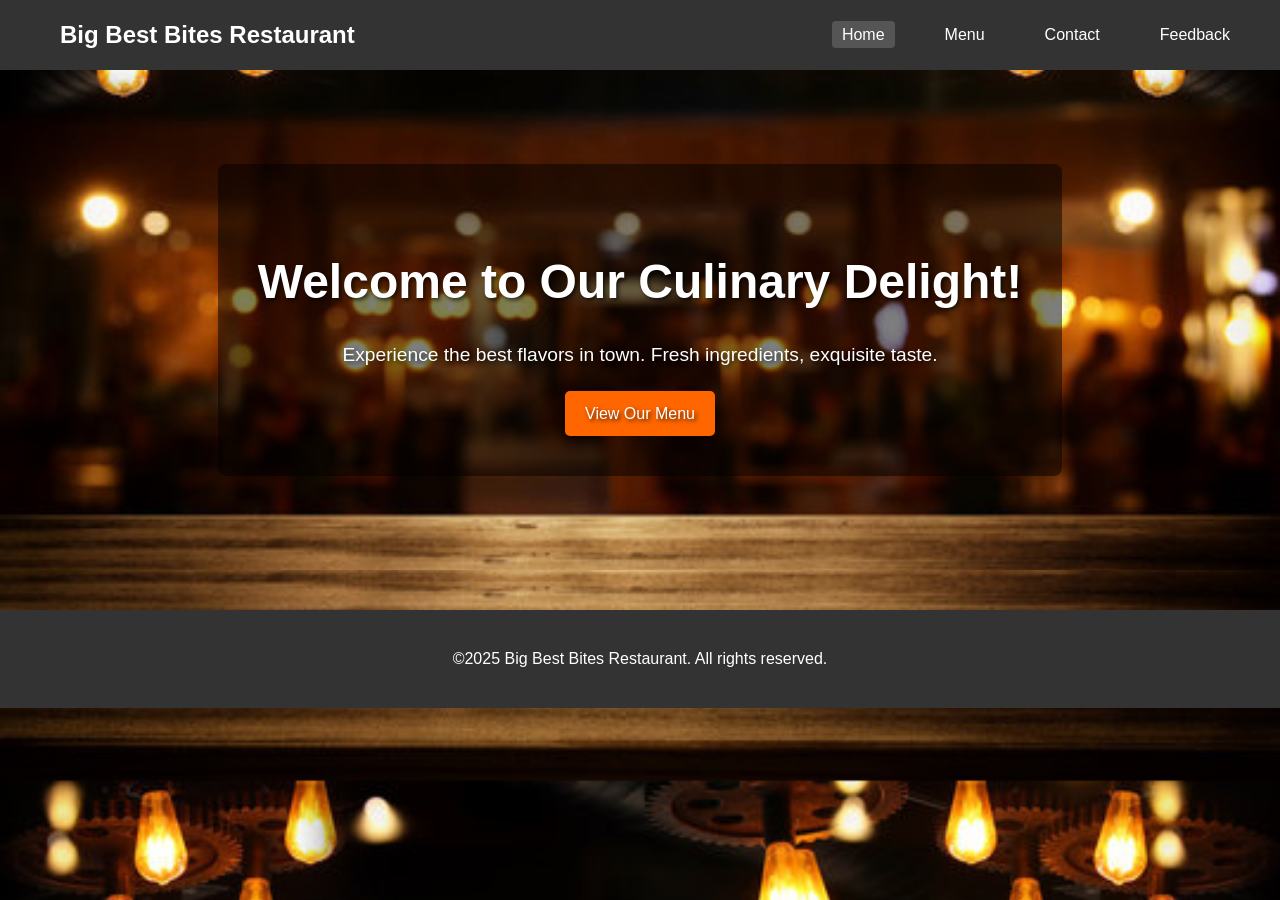
<file: index.html>
<!DOCTYPE html>
<html lang="en">
<head>
  <meta charset="UTF-8" />
  <meta name="viewport" content="width=device-width, initial-scale=1" />
  <title>Big Best Bites Restaurant - Home</title>
  <link rel="stylesheet" href="style.css" />
</head>
<body>
  <header>
    <nav>
      <h1>Big Best Bites Restaurant</h1>
      <ul class="nav-links">
        <li><a href="index.html" class="active">Home</a></li>
        <li><a href="menu.html">Menu</a></li>
        <li><a href="contact.html">Contact</a></li>
        <li><a href="feedback.html">Feedback</a></li>
      </ul>
    </nav>
  </header>

  <main>
    <section id="hero">
      <div class="hero-content">
        <h2>Welcome to Our Culinary Delight!</h2>
        <p>Experience the best flavors in town. Fresh ingredients, exquisite taste.</p>
        <a href="menu.html" class="btn">View Our Menu</a>
      </div>
    </section>
  </main>

  <footer>
    <p>&copy;2025 Big Best Bites Restaurant. All rights reserved.</p>
  </footer>
</body>
</html>
</file>
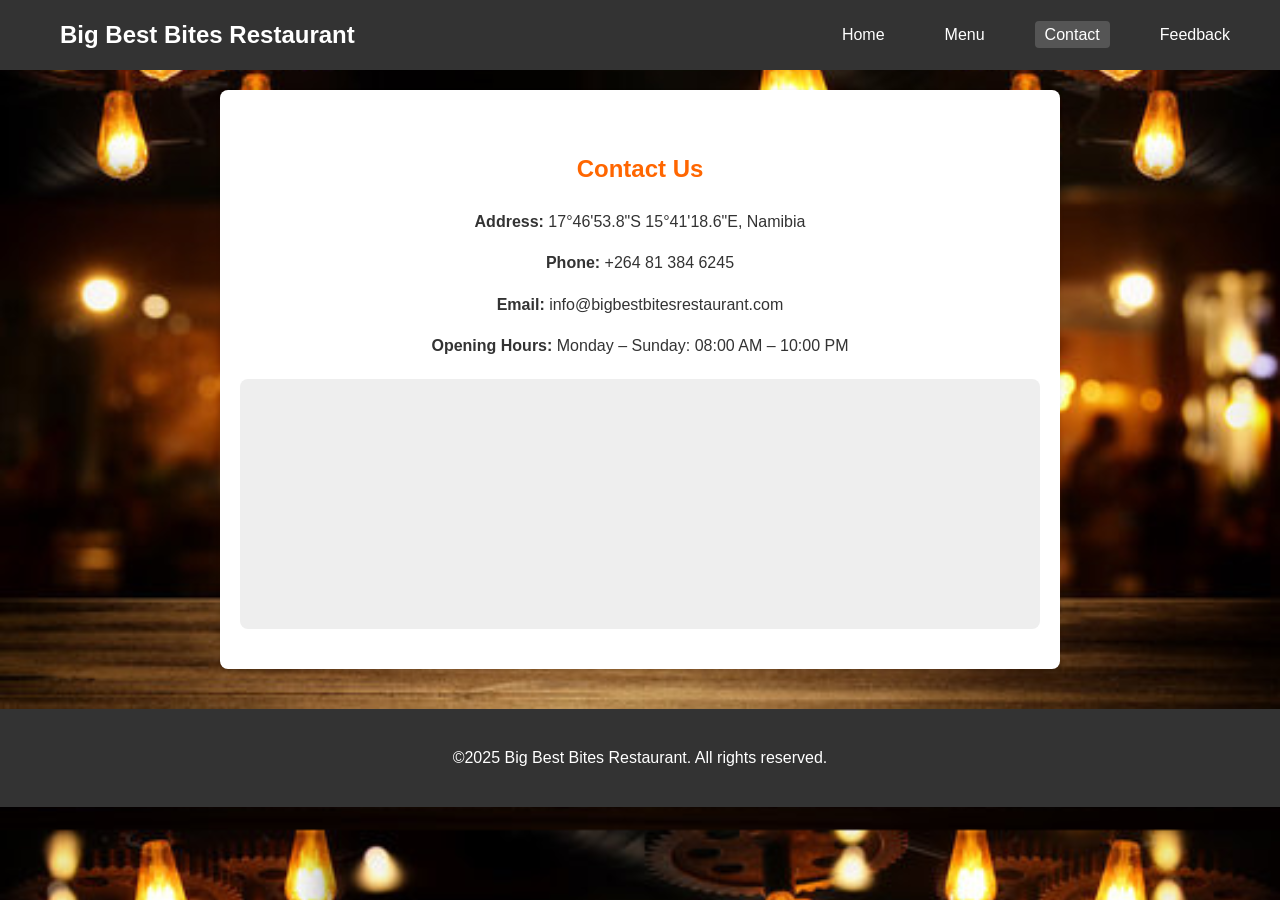
<file: contact.html>
<!DOCTYPE html>
<html lang="en">
<head>
  <meta charset="UTF-8" />
  <meta name="viewport" content="width=device-width, initial-scale=1" />
  <title>Big Best Bites Restaurant - Contact</title>
  <link rel="stylesheet" href="style.css" />
</head>
<body>
  <header>
    <nav>
      <h1>Big Best Bites Restaurant</h1>
      <ul class="nav-links">
        <li><a href="index.html">Home</a></li>
        <li><a href="menu.html">Menu</a></li>
        <li><a href="contact.html" class="active">Contact</a></li>
        <li><a href="feedback.html">Feedback</a></li>
      </ul>
    </nav>
  </header>

  <main>
    <section id="contact-section" class="contact">
      <h2>Contact Us</h2>
      
      <!-- Location Information -->
      <div class="contact-details">
        <p><strong>Address:</strong> 17°46'53.8"S 15°41'18.6"E, Namibia</p>
        <p><strong>Phone:</strong> +264 81 384 6245</p>
        <p><strong>Email:</strong> info@bigbestbitesrestaurant.com</p>
        <p><strong>Opening Hours:</strong> Monday – Sunday: 08:00 AM – 10:00 PM</p>
      </div>

      <!-- Google Maps Embed for exact coordinates -->
      <div class="map-placeholder">
        <iframe 
          src="https://www.google.com/maps/embed?pb=!1m17!1m12!1m3!1d3800.000000000000!2d15.688493!3d-17.781604!2m3!1f0!0f0!3f0!3m2!1i1024!2i768!4f13.1!3m2!1m1!2zMTfCsDQ2JzUzLjgiUyAxNcKwNDEnMTguNiJF!5e0!3m2!1sen!2sna!4v1700000000000!5m2!1sen!2sna" 
          width="100%" 
          height="100%" 
          style="border:0;" 
          allowfullscreen="" 
          loading="lazy" 
          referrerpolicy="no-referrer-when-downgrade">
        </iframe>
      </div>
    </section>
  </main>

  <footer>
    <p>&copy;2025 Big Best Bites Restaurant. All rights reserved.</p>
  </footer>
</body>
</html>
</file>
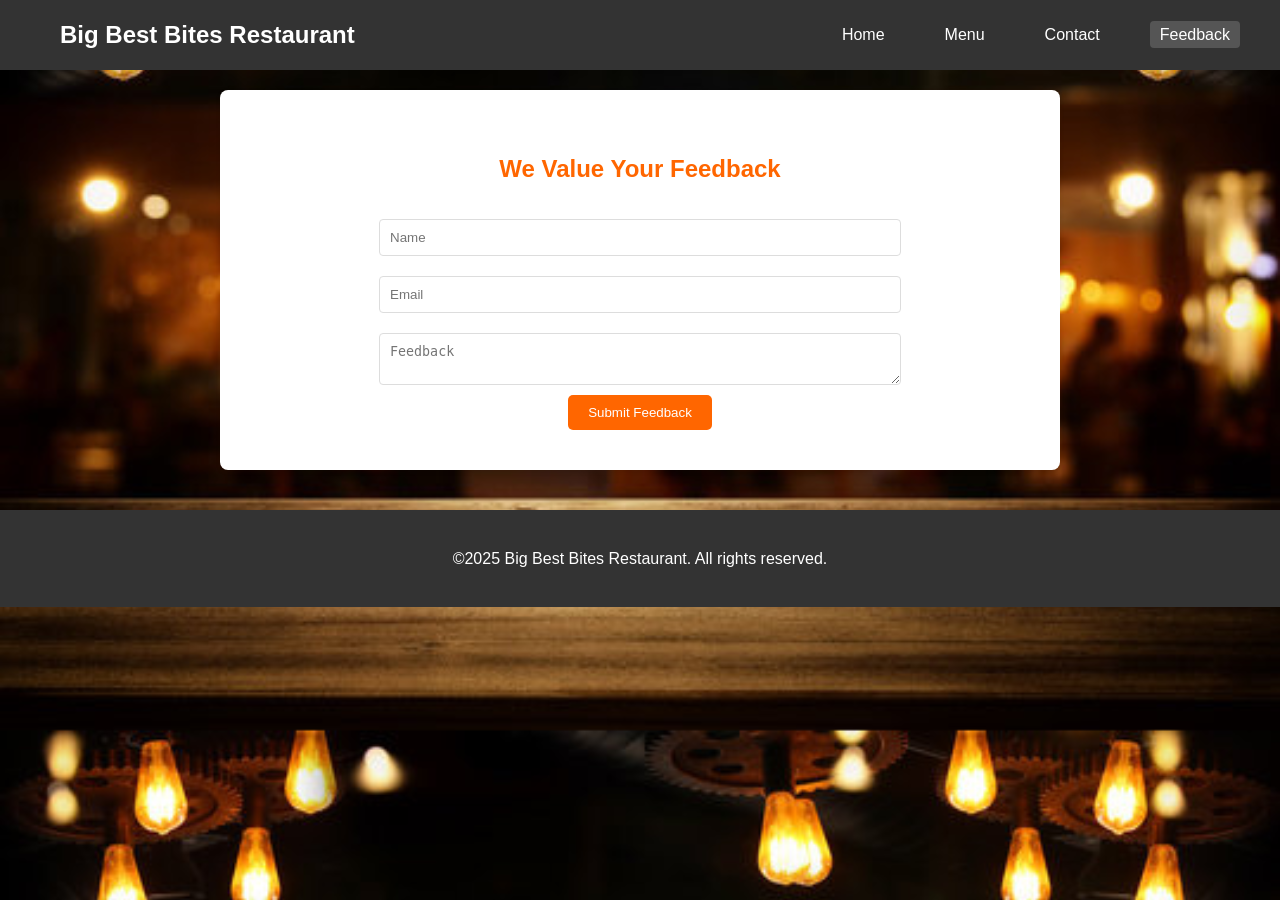
<file: feedback.html>
<!DOCTYPE html>
<html lang="en">
<head>
  <meta charset="UTF-8" />
  <meta name="viewport" content="width=device-width, initial-scale=1" />
  <title>Big Best Bites Restaurant - Feedback</title>
  <link rel="stylesheet" href="style.css" />
</head>
<body>
  <header>
    <nav>
      <h1>Big Best Bites Restaurant</h1>
      <ul class="nav-links">
        <li><a href="index.html">Home</a></li>
        <li><a href="menu.html">Menu</a></li>
        <li><a href="contact.html">Contact</a></li>
        <li><a href="feedback.html" class="active">Feedback</a></li>
      </ul>
    </nav>
  </header>

  <main>
    <section id="feedback-section" class="feedback">
      <h2>We Value Your Feedback</h2>
 <form id="feedbackForm" action="save_feedback.php" method="POST">
    <input type="text" name="name" placeholder="Name" required>
    <input type="email" name="email" placeholder="Email" required>
    <textarea name="message" placeholder="Feedback" required></textarea>
    <button type="submit">Submit Feedback</button>
</form>
    </section>
  </main>

  <footer>
    <p>&copy;2025 Big Best Bites Restaurant. All rights reserved.</p>
  </footer>

  <script>
document.getElementById('feedbackForm').addEventListener('submit', async function(e) {
    e.preventDefault(); // Stop the page from redirecting to save_feedback.php

    const formData = new FormData(this);

    try {
        const response = await fetch('save_feedback.php', {
            method: 'POST',
            body: formData
        });

        const result = await response.json();

        if (result.success) {
            alert(result.message); // Displays "Thank you for your feedback!" pop-up
            this.reset(); // Clears input fields after submission
        } else {
            alert("Error: " + result.message);
        }
    } catch (error) {
        alert("An error occurred while submitting your feedback.");
    }
});
</script>
</body>
</html>
</file>
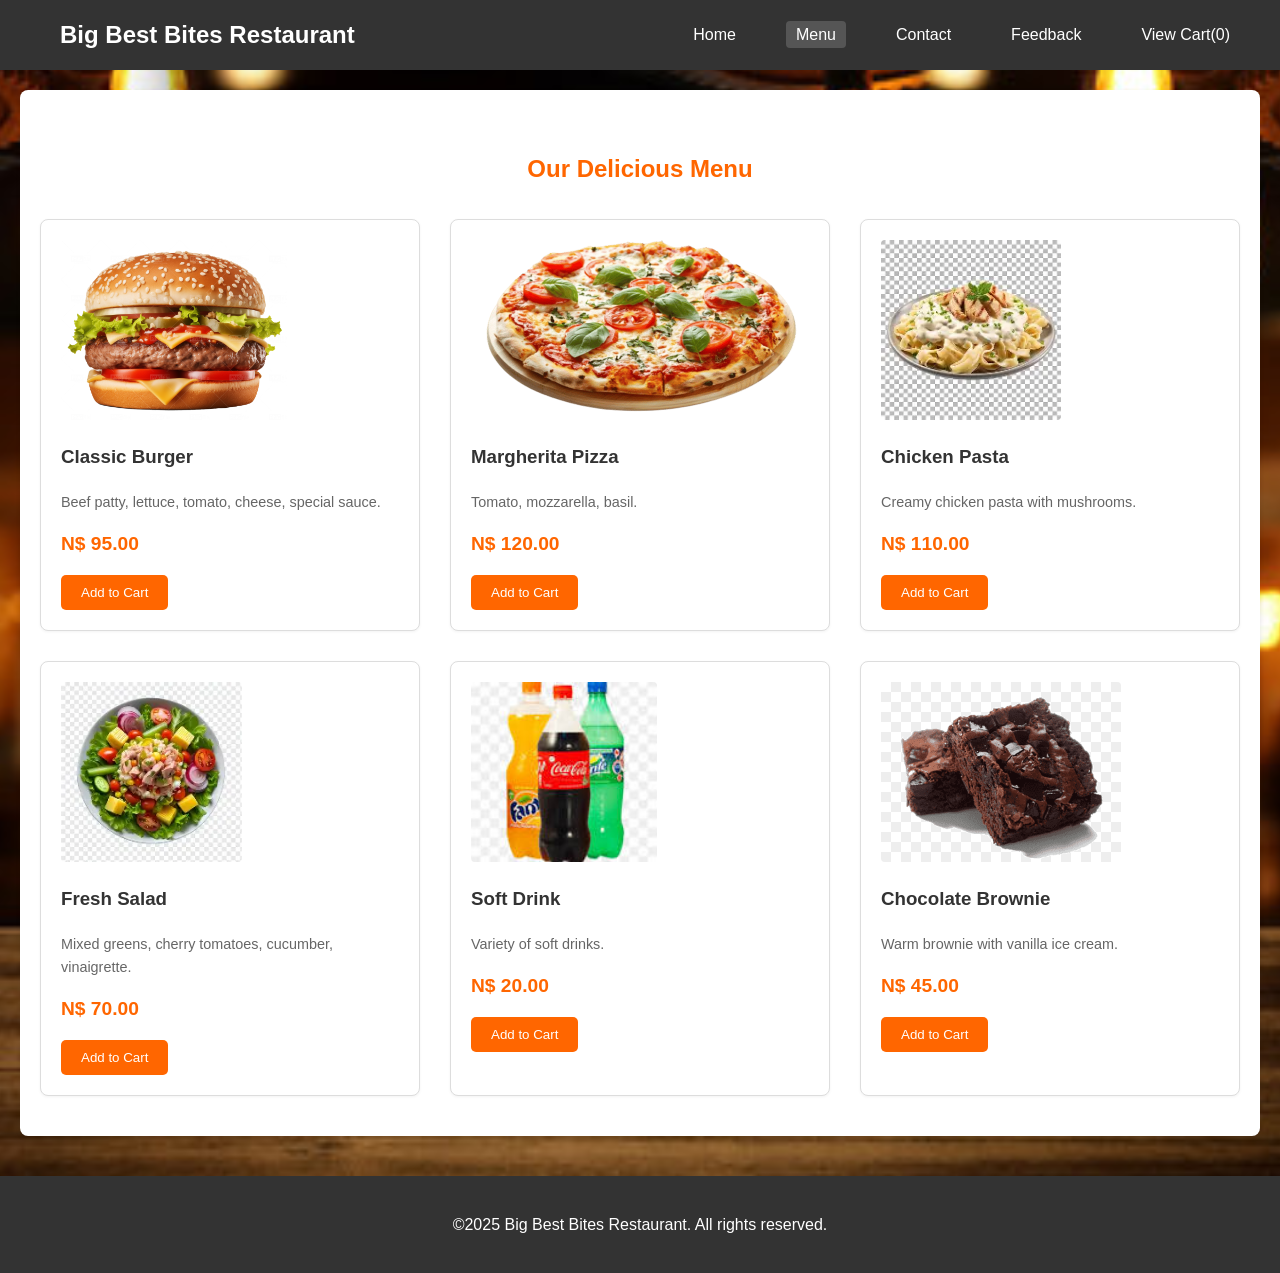
<file: menu.html>
<!DOCTYPE html>
<html lang="en">
<head>
  <meta charset="UTF-8" />
  <meta name="viewport" content="width=device-width, initial-scale=1" />
  <title>Big Best Bites Restaurant - Menu</title>
  <link rel="stylesheet" href="style.css" />
</head>
<body>
  <header>
    <nav>
      <h1>Big Best Bites Restaurant</h1>
      <ul class="nav-links">
        <li><a href="index.html">Home</a></li>
        <li><a href="menu.html" class="active">Menu</a></li>
        <li><a href="contact.html">Contact</a></li>
        <li><a href="feedback.html">Feedback</a></li>
        <li><a href="#" id="view-cart-btn">View Cart(<span id="cart-count">0</span>)</a></li>
      </ul>
    </nav>
  </header>

  <main>
    <section id="menu-section" class="menu">
      <h2>Our Delicious Menu</h2>
      <div class="menu-items-grid" id="menu-items-container">
        <!-- Menu items populated by JS -->
      </div>
    </section>

    <section id="cart-display" class="cart-section" style="display:none;">
      <button id="close-cart-btn" title="Close Cart">X</button>
      <h2>Your Cart</h2>
      <ul id="cart-list"></ul>
      <p>Total: N$ <span id="cart-total">0.00</span></p>
      <button class="btn" id="checkout-btn">Proceed to Checkout</button>
    </section>
  </main>

  <footer>
    <p>&copy;2025 Big Best Bites Restaurant. All rights reserved.</p>
  </footer>

  <script>
    document.addEventListener('DOMContentLoaded', () => {
      const menuItemsContainer = document.getElementById('menu-items-container');
      const cartCountSpan = document.getElementById('cart-count');
      const cartList = document.getElementById('cart-list');
      const cartTotalSpan = document.getElementById('cart-total');
      const viewCartBtn = document.getElementById('view-cart-btn');
      const closeCartBtn = document.getElementById('close-cart-btn');
      const cartDisplaySection = document.getElementById('cart-display');
      const checkoutBtn = document.getElementById('checkout-btn');

      let cart = [];

      const menu = [
    { id: 1, name: 'Classic Burger', description: 'Beef patty, lettuce, tomato, cheese, special sauce.', price: 95.00, image: 'hamburger.png' },
    { id: 2, name: 'Margherita Pizza', description: 'Tomato, mozzarella, basil.', price: 120.00, image: 'margherita.pizza.png' },
    { id: 3, name: 'Chicken Pasta', description: 'Creamy chicken pasta with mushrooms.', price: 110.00, image: 'OIP.webp' },
    { id: 4, name: 'Fresh Salad', description: 'Mixed greens, cherry tomatoes, cucumber, vinaigrette.', price: 70.00, image: 'download.webp' },
    { id: 5, name: 'Soft Drink', description: 'Variety of soft drinks.', price: 20.00, image: 'download.jpeg' },
    { id: 6, name: 'Chocolate Brownie', description: 'Warm brownie with vanilla ice cream.', price: 45.00, image: 'chocolate.brownie.png' },
      ];

      function renderMenuItems() {
        menuItemsContainer.innerHTML = '';
        menu.forEach(item => {
          const menuItemDiv = document.createElement('div');
          menuItemDiv.classList.add('menu-item');
          menuItemDiv.innerHTML = `
            <img src="${item.image}" alt="${item.name}">
            <h3>${item.name}</h3>
            <p>${item.description}</p>
            <div class="price">N$ ${item.price.toFixed(2)}</div>
            <button class="btn add-to-cart-btn" data-id="${item.id}">Add to Cart</button>
          `;
          menuItemsContainer.appendChild(menuItemDiv);
        });

        document.querySelectorAll('.add-to-cart-btn').forEach(button => {
          button.addEventListener('click', (event) => {
            const itemId = parseInt(event.target.dataset.id);
            addToCart(itemId);
          });
        });
      }

      function addToCart(itemId) {
        const existingItem = cart.find(item => item.id === itemId);
        if (existingItem) {
          existingItem.quantity++;
        } else {
          const itemToAdd = menu.find(item => item.id === itemId);
          if (itemToAdd) {
            cart.push({ ...itemToAdd, quantity: 1 });
          }
        }
        updateCartDisplay();
      }

      function removeFromCart(itemId) {
        cart = cart.filter(item => item.id !== itemId);
        updateCartDisplay();
      }

      function updateCartDisplay() {
        cartCountSpan.textContent = cart.reduce((total, item) => total + item.quantity, 0);
        cartList.innerHTML = '';
        let total = 0;

        if (cart.length === 0) {
          cartList.innerHTML = '<li style="text-align: center; color: #888;">Your cart is empty.</li>';
        } else {
          cart.forEach(item => {
            const listItem = document.createElement('li');
            listItem.innerHTML = `
              <div class="item-details">
                ${item.name} (x${item.quantity}) - N$ ${(item.price * item.quantity).toFixed(2)}
              </div>
              <button class="remove-item-btn" data-id="${item.id}">Remove</button>
            `;
            cartList.appendChild(listItem);
            total += item.price * item.quantity;
          });
        }

        cartTotalSpan.textContent = total.toFixed(2);

        document.querySelectorAll('.remove-item-btn').forEach(button => {
          button.addEventListener('click', (event) => {
            const itemId = parseInt(event.target.dataset.id);
            removeFromCart(itemId);
          });
        });
      }

      viewCartBtn.addEventListener('click', (e) => {
        e.preventDefault();
        cartDisplaySection.style.display = 'block';
        cartDisplaySection.scrollIntoView({ behavior: 'smooth' });
      });

      closeCartBtn.addEventListener('click', () => {
        cartDisplaySection.style.display = 'none';
      });

    checkoutBtn.addEventListener('click', async () => {
        if (cart.length === 0) {
            alert('Your cart is empty!');
            return;
        }

        const orderData = {
            total: parseFloat(cartTotalSpan.textContent),
            cart: cart
        };

        try {
            const response = await fetch('process_order.php', {
                method: 'POST',
                headers: { 'Content-Type': 'application/json' },
                body: JSON.stringify(orderData)
            });

            const result = await response.json();
            
            if (result.success) {
                alert(`Order #${result.order_id} placed successfully!\nTotal: N$ ${orderData.total.toFixed(2)}`);
                cart = [];
                updateCartDisplay();
                cartDisplaySection.style.display = 'none';
            } else {
                alert(result.message);
            }
        } catch (error) {
            alert("An error occurred while processing your order.");
        }
      });  

      renderMenuItems();
      updateCartDisplay();
    });
  </script>
</body>
</html>
</file>
<file: style.css>
body {
  font-family: Arial, sans-serif;
  margin: 0;
  padding: 0;
  background-color: #f4f4f4;
  color: #333;
  line-height: 1.6;
  background-image: url('1111.jpg');
  background-size: cover;
  background-position: center;
}

/* Header & Navigation */
header {
  background: #333;
  color: #fff;
  padding: 1rem 0;
  position: sticky;
  top: 0;
  z-index: 1000;
}

header h1 {
  float: left;
  margin: 0;
  padding-left: 20px;
}

nav {
  display: flex;
  justify-content: space-between;
  align-items: center;
  max-width: 1200px;
  margin: 0 auto;
  padding: 0 20px;
}

.nav-links {
  list-style: none;
  margin: 0;
  padding: 0;
  display: flex;
  gap: 20px;
}

.nav-links li {
  margin-left: 20px;
}

.nav-links a {
  color: #fff;
  text-decoration: none;
  padding: 5px 10px;
  transition: background-color 0.3s ease;
}

.nav-links a:hover,
.nav-links a.active {
  background-color: #555;
  border-radius: 4px;
}

/* Hero Section */
#hero {
  background: url('1111.jpg') no-repeat center center/cover;
  height: 500px;
  display: flex;
  justify-content: center;
  align-items: center;
  text-align: center;
  color: #fff;
  text-shadow: 2px 2px 4px rgba(0,0,0,0.7);
}

.hero-content {
  background-color: rgba(0,0,0,0.5);
  padding: 40px;
  border-radius: 8px;
}

.hero-content h2 {
  font-size: 3em;
  margin-bottom: 10px;
}

.hero-content p {
  font-size: 1.2em;
  margin-bottom: 20px;
}

.btn {
  display: inline-block;
  background: #ff6600;
  color: #fff;
  padding: 10px 20px;
  text-decoration: none;
  border-radius: 5px;
  transition: background-color 0.3s ease;
  border: none;
  cursor: pointer;
}

.btn:hover {
  background: #e65c00;
}

/* Menu Section */
.menu {
  padding: 40px 20px;
  text-align: center;
  max-width: 1200px;
  margin: 20px auto;
  background-color: #fff;
  border-radius: 8px;
  box-shadow: 0 2px 5px rgba(0,0,0,0.1);
}

.menu h2 {
  margin-bottom: 30px;
  color: #ff6600;
}

.menu-items-grid {
  display: grid;
  grid-template-columns: repeat(auto-fit, minmax(280px, 1fr));
  gap: 30px;
}

.menu-item {
  background: #fff;
  border: 1px solid #ddd;
  border-radius: 8px;
  padding: 20px;
  text-align: left;
  box-shadow: 0 1px 3px rgba(0,0,0,0.05);
  transition: transform 0.2s ease;
}

.menu-item:hover {
  transform: translateY(-5px);
}

.menu-item img {
  max-width: 100%;
  height: 180px;
  object-fit: cover;
  border-radius: 4px;
  margin-bottom: 15px;
}

.menu-item h3 {
  margin-top: 0;
  color: #333;
}

.menu-item p {
  font-size: 0.9em;
  color: #666;
  margin-bottom: 15px;
}

.menu-item .price {
  font-size: 1.2em;
  font-weight: bold;
  color: #ff6600;
  margin-bottom: 15px;
}

/* Cart Section */
.cart-section {
  padding: 40px 20px;
  text-align: center;
  max-width: 800px;
  margin: 20px auto;
  background-color: #fff;
  border-radius: 8px;
  box-shadow: 0 2px 5px rgba(0,0,0,0.1);
  position: relative;
}

#cart-list {
  list-style: none;
  padding: 0;
  text-align: left;
  margin-bottom: 20px;
}

#cart-list li {
  background-color: #f9f9f9;
  border: 1px solid #eee;
  padding: 10px;
  margin-bottom: 8px;
  border-radius: 4px;
  display: flex;
  justify-content: space-between;
  align-items: center;
}

#cart-list li .item-details {
  flex-grow: 1;
}

#cart-list li .remove-item-btn {
  background-color: #e74c3c;
  color: white;
  border: none;
  padding: 5px 10px;
  border-radius: 4px;
  cursor: pointer;
  font-size: 0.8em;
  transition: background-color 0.3s ease;
}

#cart-list li .remove-item-btn:hover {
  background-color: #c0392b;
}

#cart-total {
  font-size: 1.5em;
  font-weight: bold;
  color: #28a745;
}

#close-cart-btn {
  position: absolute;
  top: 15px;
  right: 15px;
  background: #555;
  color: white;
  border: none;
  padding: 6px 12px;
  border-radius: 4px;
  cursor: pointer;
  font-weight: bold;
  transition: background-color 0.3s ease;
}

#close-cart-btn:hover {
  background: #333;
}

/* Contact Section */
.contact {
  padding: 40px 20px;
  text-align: center;
  max-width: 800px;
  margin: 20px auto;
  background-color: #fff;
  border-radius: 8px;
  box-shadow: 0 2px 5px rgba(0,0,0,0.1);
}

.contact h2 {
  margin-bottom: 20px;
  color: #ff6600;
}

.contact p {
  margin-bottom: 10px;
}

.map-placeholder {
  background-color: #eee;
  height: 250px;
  display: flex;
  justify-content: center;
  align-items: center;
  color: #666;
  border-radius: 8px;
  margin-top: 20px;
}

/* Feedback Section */
.feedback {
  padding: 40px 20px;
  text-align: center;
  max-width: 800px;
  margin: 20px auto;
  background-color: #fff;
  border-radius: 8px;
  box-shadow: 0 2px 5px rgba(0,0,0,0.1);
}

.feedback h2 {
  margin-bottom: 20px;
  color: #ff6600;
}

.feedback form {
  display: flex;
  flex-direction: column;
  align-items: center;
}

.feedback input, .feedback textarea {
  width: 100%;
  max-width: 500px;
  padding: 10px;
  margin: 10px 0;
  border: 1px solid #ddd;
  border-radius: 4px;
}

.feedback button {
  background: #ff6600;
  color: #fff;
  padding: 10px 20px;
  border: none;
  border-radius: 5px;
  cursor: pointer;
  transition: background-color 0.3s ease;
}

.feedback button:hover {
  background: #e65c00;
}

/* Footer */
footer {
  background: #333;
  color: #fff;
  text-align: center;
  padding: 20px 0;
  margin-top: 40px;
}

/* Responsiveness */
@media (max-width: 768px) {
  nav {
    flex-direction: column;
  }
  nav h1 {
    float: none;
    margin-bottom: 10px;
  }
  .nav-links {
    flex-direction: column;
    align-items: center;
  }
  .nav-links li {
    margin: 5px 0;
  }
  .hero-content h2 {
    font-size: 2.2em;
  }
  .menu-items-grid {
    grid-template-columns: 1fr;
  }
}
</file>
